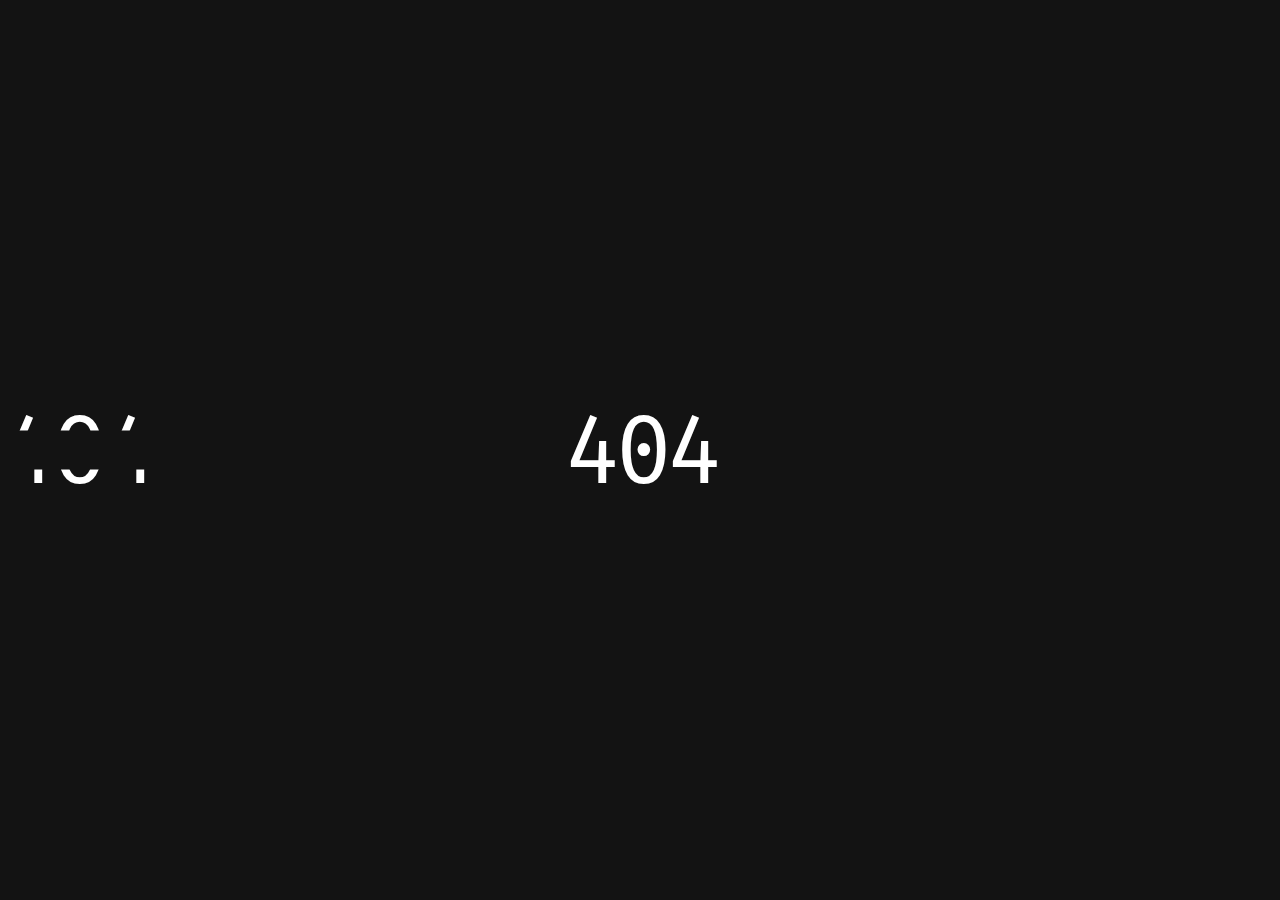
<file: src/main/resources/templates/404test.html>
<!DOCTYPE html>
<html lang="en">
<head>
    <meta charset="UTF-8">
    <title>Title</title>
    <style>
        @import url('https://fonts.googleapis.com/css?family=Fira+Mono:400');

        body{
            display: flex;
            width: 100vw;
            height: 100vh;
            align-items: center;
            justify-content: center;
            margin: 0;
            background: #131313;
            color: #fff;
            font-size: 96px;
            font-family: 'Fira Mono', monospace;
            letter-spacing: -7px;
        }

        div{
            animation: glitch 1s linear infinite;
        }

        @keyframes glitch{
            2%,64%{
                transform: translate(2px,0) skew(0deg);
            }
            4%,60%{
                transform: translate(-2px,0) skew(0deg);
            }
            62%{
                transform: translate(0,0) skew(5deg);
            }
        }

        div:before,
        div:after{
            content: attr(title);
            position: absolute;
            left: 0;
        }

        div:before{
            animation: glitchTop 1s linear infinite;
            clip-path: polygon(0 0, 100% 0, 100% 33%, 0 33%);
            -webkit-clip-path: polygon(0 0, 100% 0, 100% 33%, 0 33%);
        }

        @keyframes glitchTop{
            2%,64%{
                transform: translate(2px,-2px);
            }
            4%,60%{
                transform: translate(-2px,2px);
            }
            62%{
                transform: translate(13px,-1px) skew(-13deg);
            }
        }

        div:after{
            animation: glitchBotom 1.5s linear infinite;
            clip-path: polygon(0 67%, 100% 67%, 100% 100%, 0 100%);
            -webkit-clip-path: polygon(0 67%, 100% 67%, 100% 100%, 0 100%);
        }

        @keyframes glitchBotom{
            2%,64%{
                transform: translate(-2px,0);
            }
            4%,60%{
                transform: translate(-2px,0);
            }
            62%{
                transform: translate(-22px,5px) skew(21deg);
            }
        }
        a{
            text-decoration: none;
            color: #ffffff;
        }
    </style>
</head>
<body>
<div title="404"><a href="/login">404</a></div>



</body>
</html>
</file>
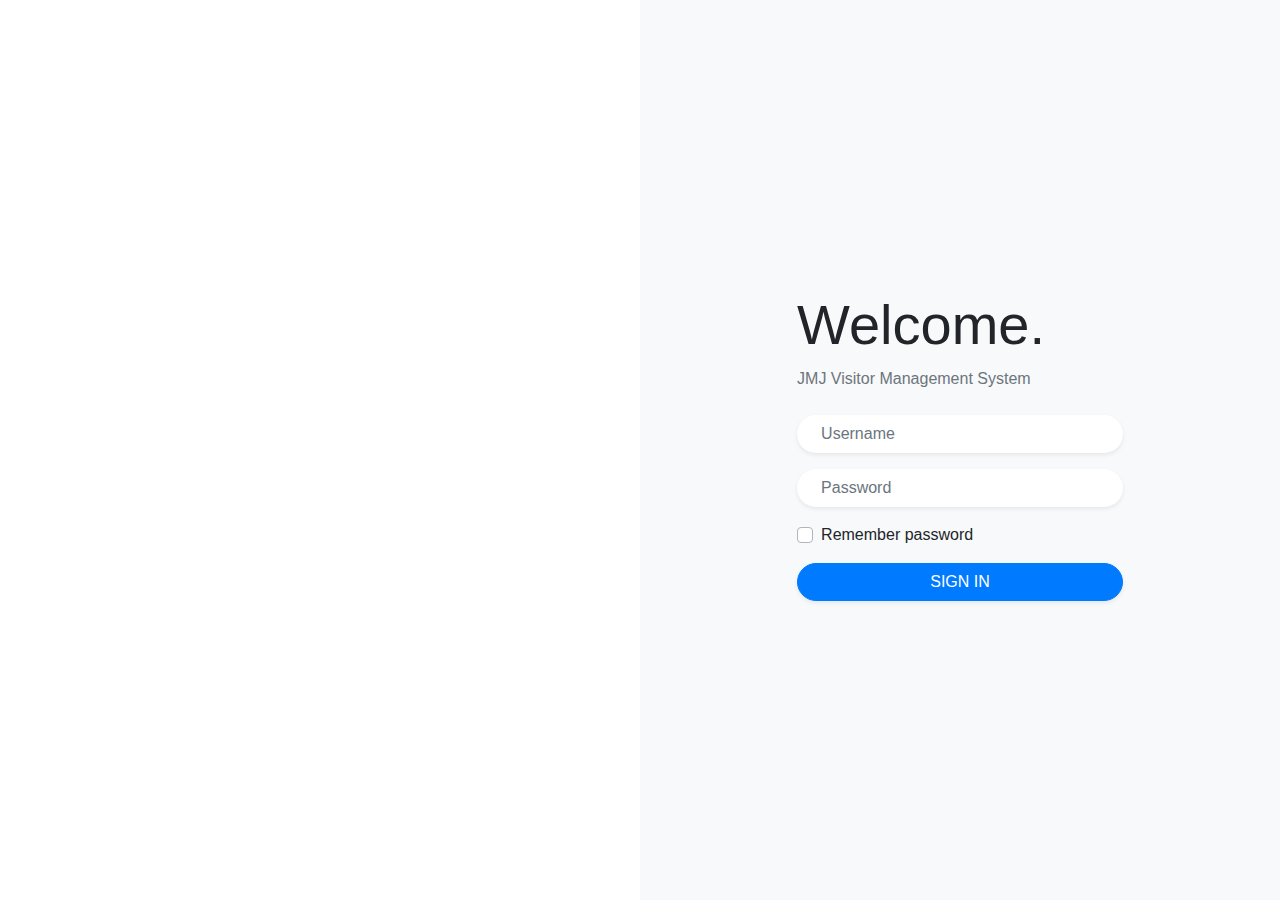
<file: src/main/resources/templates/testlogin.html>
<!DOCTYPE html>
<html lang="en">
<html xmlns:th="http://www.thymeleaf.org">
<head>
    <meta charset="UTF-8">
    <title>Login</title>
 <link rel="stylesheet" href="https://cdnjs.cloudflare.com/ajax/libs/twitter-bootstrap/4.4.1/css/bootstrap.min.css">
<style>
    .login,
    .image {
        min-height: 100vh;
    }

    .bg-image {
        background-image: url('https://res.cloudinary.com/mhmd/image/upload/v1555917661/art-colorful-contemporary-2047905_dxtao7.jpg');
        background-size: cover;
        background-position: center center;
    }
</style>

</head>
<body>
<!--<form action="/login" method="post">-->
<!--    username : <input type="text" name="username"/>-->
<!--    <br>-->
<!--    password : <input type="text" name="password"/>-->
<!--    <input type="submit" value="Login">-->
<!--</form>-->
<div class="container-fluid">
    <div class="row no-gutter">

        <div class="col-md-6 d-none d-md-flex bg-image"></div>

        <div class="col-md-6 bg-light">
            <div class="login d-flex align-items-center py-5">


                <div class="container">
                    <div class="row">
                        <div class="col-lg-10 col-xl-7 mx-auto">
                            <h3 class="display-4">Welcome.</h3>
                            <p class="text-muted mb-4">JMJ Visitor Management System</p>
                            <form action="/logintest" method="post">
                                <div class="form-group mb-3">
                                    <input id="inputUsername" name="username" type="text" placeholder="Username" required="" autofocus="" class="form-control rounded-pill border-0 shadow-sm px-4">
                                </div>
                                <div class="form-group mb-3">
                                    <input id="inputPassword" name="password" type="password" placeholder="Password" required="" class="form-control rounded-pill border-0 shadow-sm px-4 text-primary">
                                </div>
                                <div class="custom-control custom-checkbox mb-3">
                                    <input id="customCheck1" name="remember-me" type="checkbox" value="true" class="custom-control-input">
                                    <label for="customCheck1" class="custom-control-label">Remember password</label>
                                </div>
                                <button type="submit" class="btn btn-primary btn-block text-uppercase mb-2 rounded-pill shadow-sm">Sign in</button>

                            </form>
                        </div>
                    </div>
                </div>

            </div>
        </div>

    </div>
</div>

</body>
</html>
</file>
